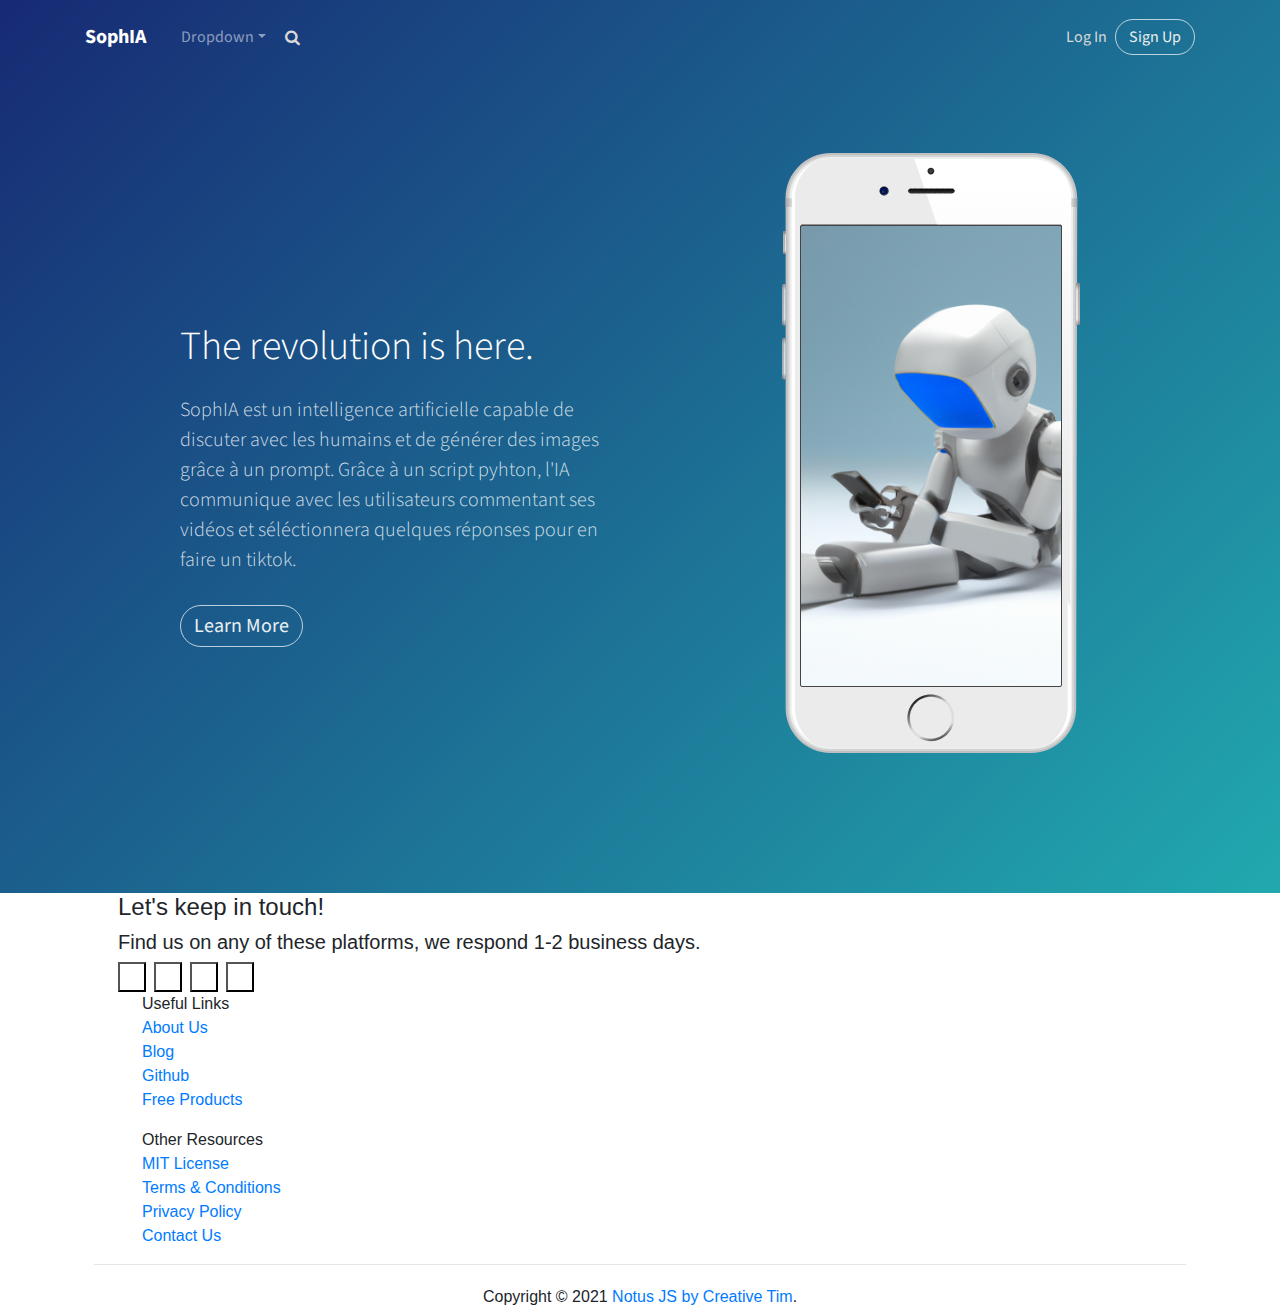
<file: index.html>
<!DOCTYPE html>
<html>

<head>
    <meta charset="utf-8">
    <meta name="viewport" content="width=device-width, initial-scale=1.0">
    <title>SophIA</title>
    <link rel="stylesheet" href="https://cdnjs.cloudflare.com/ajax/libs/twitter-bootstrap/4.1.3/css/bootstrap.min.css">
    <link rel="stylesheet" href="https://cdnjs.cloudflare.com/ajax/libs/font-awesome/4.7.0/css/font-awesome.min.css">
    <link rel="stylesheet" href="https://fonts.googleapis.com/css?family=Source+Sans+Pro:300,400,700">
    <link rel="stylesheet" href="assets/css/style.css">
    <link rel="stylesheet" href="https://demos.creative-tim.com/notus-js/assets/styles/tailwind.css">
    <link rel="stylesheet"
        href="https://demos.creative-tim.com/notus-js/assets/vendor/@fortawesome/fontawesome-free/css/all.min.css">

</head>

<body>
    <div>
        <div class="header-blue">
            <nav class="navbar navbar-dark navbar-expand-md navigation-clean-search">
                <div class="container"><a class="navbar-brand" href="#">SophIA</a><button class="navbar-toggler"
                        data-toggle="collapse" data-target="#navcol-1"><span class="sr-only">Toggle
                            navigation</span><span class="navbar-toggler-icon"></span></button>
                    <div class="collapse navbar-collapse" id="navcol-1">
                        <ul class="nav navbar-nav">
                            <li class="dropdown"><a class="dropdown-toggle nav-link dropdown-toggle"
                                    data-toggle="dropdown" aria-expanded="false" href="#">Dropdown</a>
                                <div class="dropdown-menu" role="menu"><a class="dropdown-item" role="presentation"
                                        href="#">About Us</a><a class="dropdown-item" role="presentation" href="#">Our
                                        philosophy</a><a class="dropdown-item" role="presentation" href="#">What we
                                        do</a></div>
                            </li>
                        </ul>
                        <form class="form-inline mr-auto" target="_self">
                            <div class="form-group"><label for="search-field"><i class="fa fa-search"></i></label><input
                                    class="form-control search-field" type="search" name="search" id="search-field">
                            </div>
                        </form><span class="navbar-text"> <a href="#" class="login">Log In</a></span><a
                            class="btn btn-light action-button" role="button" href="#">Sign Up</a>
                    </div>
                </div>
            </nav>
            <div class="container hero">
                <div class="row">
                    <div class="col-12 col-lg-6 col-xl-5 offset-xl-1">
                        <h1>The revolution is here.</h1>
                        <p>SophIA est un intelligence artificielle capable de discuter avec les humains et de générer
                            des images grâce à un prompt. Grâce à un script pyhton, l'IA communique avec les
                            utilisateurs commentant ses vidéos et séléctionnera quelques réponses pour en faire un
                            tiktok.</p><button class="btn btn-light btn-lg action-button" type="button">Learn
                            More</button>
                    </div>
                    <div class="col-md-5 col-lg-5 offset-lg-1 offset-xl-0 d-none d-lg-block phone-holder">
                        <div class="iphone-mockup"><img src="assets/img/iphone.svg" class="device">
                            <div class="screen"></div>
                        </div>
                    </div>
                </div>
            </div>
        </div>
    </div>

    <footer class="relative bg-blueGray-200 pt-8 pb-6">
        <div class="container mx-auto px-4">
            <div class="flex flex-wrap text-left lg:text-left">
                <div class="w-full lg:w-6/12 px-4">
                    <h4 class="text-3xl fonat-semibold text-blueGray-700">Let's keep in touch!</h4>
                    <h5 class="text-lg mt-0 mb-2 text-blueGray-600">
                        Find us on any of these platforms, we respond 1-2 business days.
                    </h5>
                    <div class="mt-6 lg:mb-0 mb-6">
                        <button
                            class="bg-white text-lightBlue-400 shadow-lg font-normal h-10 w-10 items-center justify-center align-center rounded-full outline-none focus:outline-none mr-2"
                            type="button">
                            <i class="fab fa-twitter"></i></button><button
                            class="bg-white text-lightBlue-600 shadow-lg font-normal h-10 w-10 items-center justify-center align-center rounded-full outline-none focus:outline-none mr-2"
                            type="button">
                            <i class="fab fa-facebook-square"></i></button><button
                            class="bg-white text-pink-400 shadow-lg font-normal h-10 w-10 items-center justify-center align-center rounded-full outline-none focus:outline-none mr-2"
                            type="button">
                            <i class="fab fa-dribbble"></i></button><button
                            class="bg-white text-blueGray-800 shadow-lg font-normal h-10 w-10 items-center justify-center align-center rounded-full outline-none focus:outline-none mr-2"
                            type="button">
                            <i class="fab fa-github"></i>
                        </button>
                    </div>
                </div>
                <div class="w-full lg:w-6/12 px-4">
                    <div class="flex flex-wrap items-top mb-6">
                        <div class="w-full lg:w-4/12 px-4 ml-auto">
                            <span class="block uppercase text-blueGray-500 text-sm font-semibold mb-2">Useful
                                Links</span>
                            <ul class="list-unstyled">
                                <li>
                                    <a class="text-blueGray-600 hover:text-blueGray-800 font-semibold block pb-2 text-sm"
                                        href="#">About Us</a>
                                </li>
                                <li>
                                    <a class="text-blueGray-600 hover:text-blueGray-800 font-semibold block pb-2 text-sm"
                                        href="#">Blog</a>
                                </li>
                                <li>
                                    <a class="text-blueGray-600 hover:text-blueGray-800 font-semibold block pb-2 text-sm"
                                        href="#">Github</a>
                                </li>
                                <li>
                                    <a class="text-blueGray-600 hover:text-blueGray-800 font-semibold block pb-2 text-sm"
                                        href="#">Free Products</a>
                                </li>
                            </ul>
                        </div>
                        <div class="w-full lg:w-4/12 px-4">
                            <span class="block uppercase text-blueGray-500 text-sm font-semibold mb-2">Other
                                Resources</span>
                            <ul class="list-unstyled">
                                <li>
                                    <a class="text-blueGray-600 hover:text-blueGray-800 font-semibold block pb-2 text-sm"
                                        href="#">MIT License</a>
                                </li>
                                <li>
                                    <a class="text-blueGray-600 hover:text-blueGray-800 font-semibold block pb-2 text-sm"
                                        href="termsAndConditions.html">Terms &amp; Conditions</a>
                                </li>
                                <li>
                                    <a class="text-blueGray-600 hover:text-blueGray-800 font-semibold block pb-2 text-sm"
                                        href="privacyPolicy.html">Privacy Policy</a>
                                </li>
                                <li>
                                    <a class="text-blueGray-600 hover:text-blueGray-800 font-semibold block pb-2 text-sm"
                                        href="#">Contact Us</a>
                                </li>
                            </ul>
                        </div>
                    </div>
                </div>
            </div>
            <hr class="my-6 border-blueGray-300">
            <div class="flex flex-wrap items-center md:justify-between justify-center">
                <div class="w-full md:w-4/12 px-4 mx-auto text-center">
                    <div class="text-sm text-blueGray-500 font-semibold py-1">
                        Copyright © <span id="get-current-year">2021</span><a href="#"
                            class="text-blueGray-500 hover:text-gray-800" target="_blank"> Notus JS by
                            <a href="#" class="text-blueGray-500 hover:text-blueGray-800">Creative Tim</a>.
                    </div>
                </div>
            </div>
        </div>
    </footer>
    <script src="https://cdnjs.cloudflare.com/ajax/libs/jquery/3.2.1/jquery.min.js"></script>
    <script src="https://cdnjs.cloudflare.com/ajax/libs/twitter-bootstrap/4.1.3/js/bootstrap.bundle.min.js"></script>
</body>

</html>
</file>
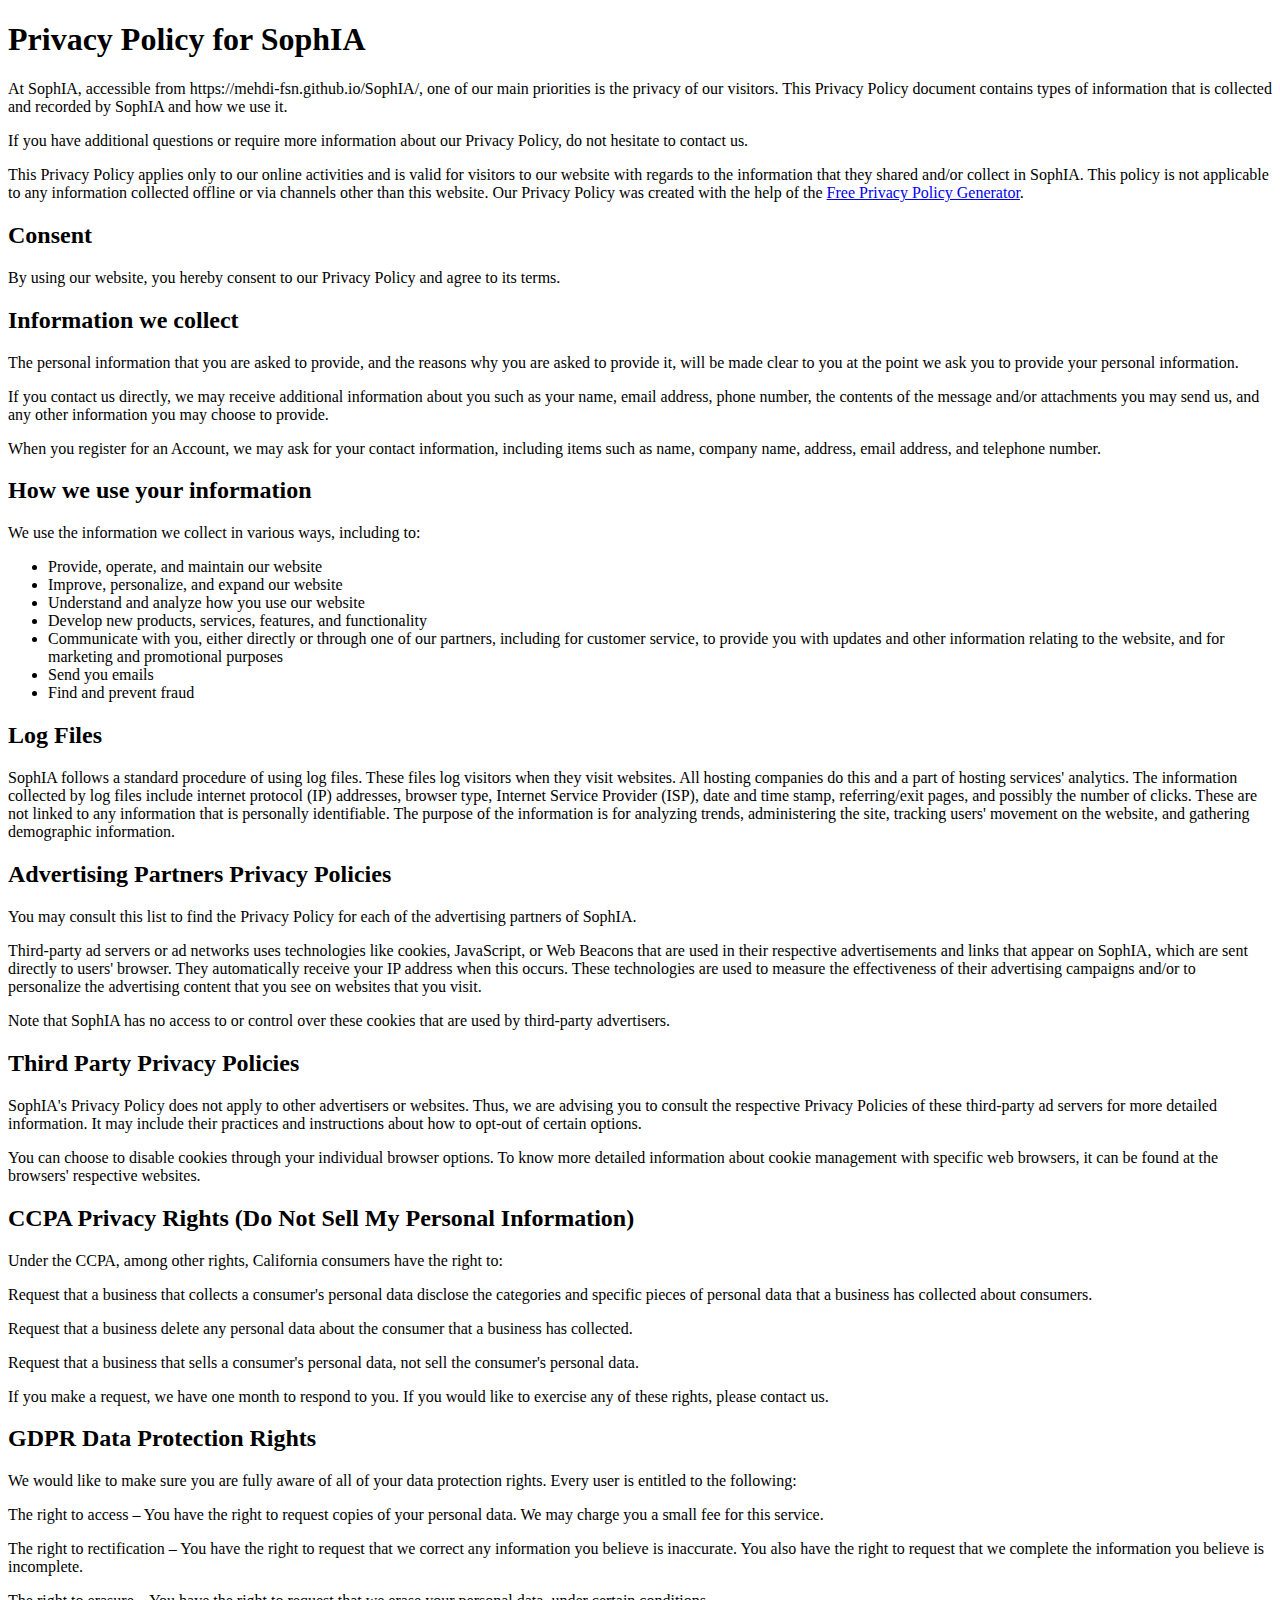
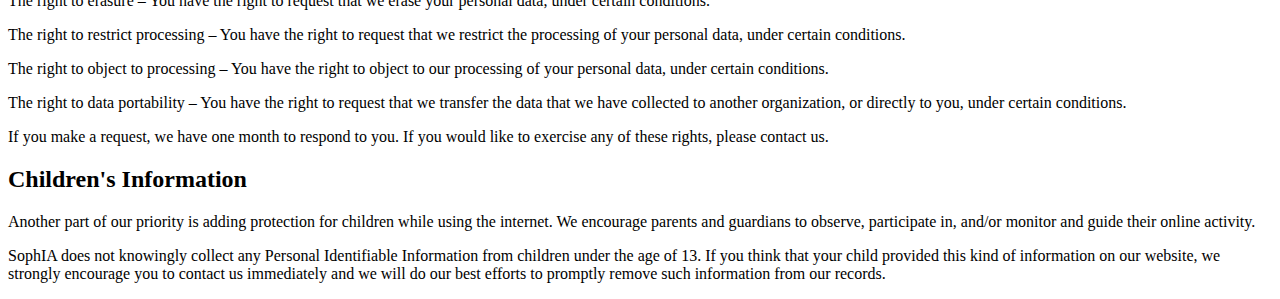
<file: privacyPolicy.html>
<!DOCTYPE html>
<html lang="en">

<head>
    <meta charset="UTF-8">
    <meta http-equiv="X-UA-Compatible" content="IE=edge">
    <meta name="viewport" content="width=device-width, initial-scale=1.0">
    <title>Document</title>
</head>

<body>
    <h1>Privacy Policy for SophIA</h1>

    <p>At SophIA, accessible from https://mehdi-fsn.github.io/SophIA/, one of our main priorities is the privacy of our
        visitors. This Privacy Policy document contains types of information that is collected and recorded by SophIA
        and how we use it.</p>

    <p>If you have additional questions or require more information about our Privacy Policy, do not hesitate to contact
        us.</p>

    <p>This Privacy Policy applies only to our online activities and is valid for visitors to our website with regards
        to the information that they shared and/or collect in SophIA. This policy is not applicable to any information
        collected offline or via channels other than this website. Our Privacy Policy was created with the help of the
        <a href="https://www.privacypolicygenerator.info/">Free Privacy Policy Generator</a>.</p>

    <h2>Consent</h2>

    <p>By using our website, you hereby consent to our Privacy Policy and agree to its terms.</p>

    <h2>Information we collect</h2>

    <p>The personal information that you are asked to provide, and the reasons why you are asked to provide it, will be
        made clear to you at the point we ask you to provide your personal information.</p>
    <p>If you contact us directly, we may receive additional information about you such as your name, email address,
        phone number, the contents of the message and/or attachments you may send us, and any other information you may
        choose to provide.</p>
    <p>When you register for an Account, we may ask for your contact information, including items such as name, company
        name, address, email address, and telephone number.</p>

    <h2>How we use your information</h2>

    <p>We use the information we collect in various ways, including to:</p>

    <ul>
        <li>Provide, operate, and maintain our website</li>
        <li>Improve, personalize, and expand our website</li>
        <li>Understand and analyze how you use our website</li>
        <li>Develop new products, services, features, and functionality</li>
        <li>Communicate with you, either directly or through one of our partners, including for customer service, to
            provide you with updates and other information relating to the website, and for marketing and promotional
            purposes</li>
        <li>Send you emails</li>
        <li>Find and prevent fraud</li>
    </ul>

    <h2>Log Files</h2>

    <p>SophIA follows a standard procedure of using log files. These files log visitors when they visit websites. All
        hosting companies do this and a part of hosting services' analytics. The information collected by log files
        include internet protocol (IP) addresses, browser type, Internet Service Provider (ISP), date and time stamp,
        referring/exit pages, and possibly the number of clicks. These are not linked to any information that is
        personally identifiable. The purpose of the information is for analyzing trends, administering the site,
        tracking users' movement on the website, and gathering demographic information.</p>




    <h2>Advertising Partners Privacy Policies</h2>

    <P>You may consult this list to find the Privacy Policy for each of the advertising partners of SophIA.</p>

    <p>Third-party ad servers or ad networks uses technologies like cookies, JavaScript, or Web Beacons that are used in
        their respective advertisements and links that appear on SophIA, which are sent directly to users' browser. They
        automatically receive your IP address when this occurs. These technologies are used to measure the effectiveness
        of their advertising campaigns and/or to personalize the advertising content that you see on websites that you
        visit.</p>

    <p>Note that SophIA has no access to or control over these cookies that are used by third-party advertisers.</p>

    <h2>Third Party Privacy Policies</h2>

    <p>SophIA's Privacy Policy does not apply to other advertisers or websites. Thus, we are advising you to consult the
        respective Privacy Policies of these third-party ad servers for more detailed information. It may include their
        practices and instructions about how to opt-out of certain options. </p>

    <p>You can choose to disable cookies through your individual browser options. To know more detailed information
        about cookie management with specific web browsers, it can be found at the browsers' respective websites.</p>

    <h2>CCPA Privacy Rights (Do Not Sell My Personal Information)</h2>

    <p>Under the CCPA, among other rights, California consumers have the right to:</p>
    <p>Request that a business that collects a consumer's personal data disclose the categories and specific pieces of
        personal data that a business has collected about consumers.</p>
    <p>Request that a business delete any personal data about the consumer that a business has collected.</p>
    <p>Request that a business that sells a consumer's personal data, not sell the consumer's personal data.</p>
    <p>If you make a request, we have one month to respond to you. If you would like to exercise any of these rights,
        please contact us.</p>

    <h2>GDPR Data Protection Rights</h2>

    <p>We would like to make sure you are fully aware of all of your data protection rights. Every user is entitled to
        the following:</p>
    <p>The right to access – You have the right to request copies of your personal data. We may charge you a small fee
        for this service.</p>
    <p>The right to rectification – You have the right to request that we correct any information you believe is
        inaccurate. You also have the right to request that we complete the information you believe is incomplete.</p>
    <p>The right to erasure – You have the right to request that we erase your personal data, under certain conditions.
    </p>
    <p>The right to restrict processing – You have the right to request that we restrict the processing of your personal
        data, under certain conditions.</p>
    <p>The right to object to processing – You have the right to object to our processing of your personal data, under
        certain conditions.</p>
    <p>The right to data portability – You have the right to request that we transfer the data that we have collected to
        another organization, or directly to you, under certain conditions.</p>
    <p>If you make a request, we have one month to respond to you. If you would like to exercise any of these rights,
        please contact us.</p>

    <h2>Children's Information</h2>

    <p>Another part of our priority is adding protection for children while using the internet. We encourage parents and
        guardians to observe, participate in, and/or monitor and guide their online activity.</p>

    <p>SophIA does not knowingly collect any Personal Identifiable Information from children under the age of 13. If you
        think that your child provided this kind of information on our website, we strongly encourage you to contact us
        immediately and we will do our best efforts to promptly remove such information from our records.</p>
</body>

</html>
</file>
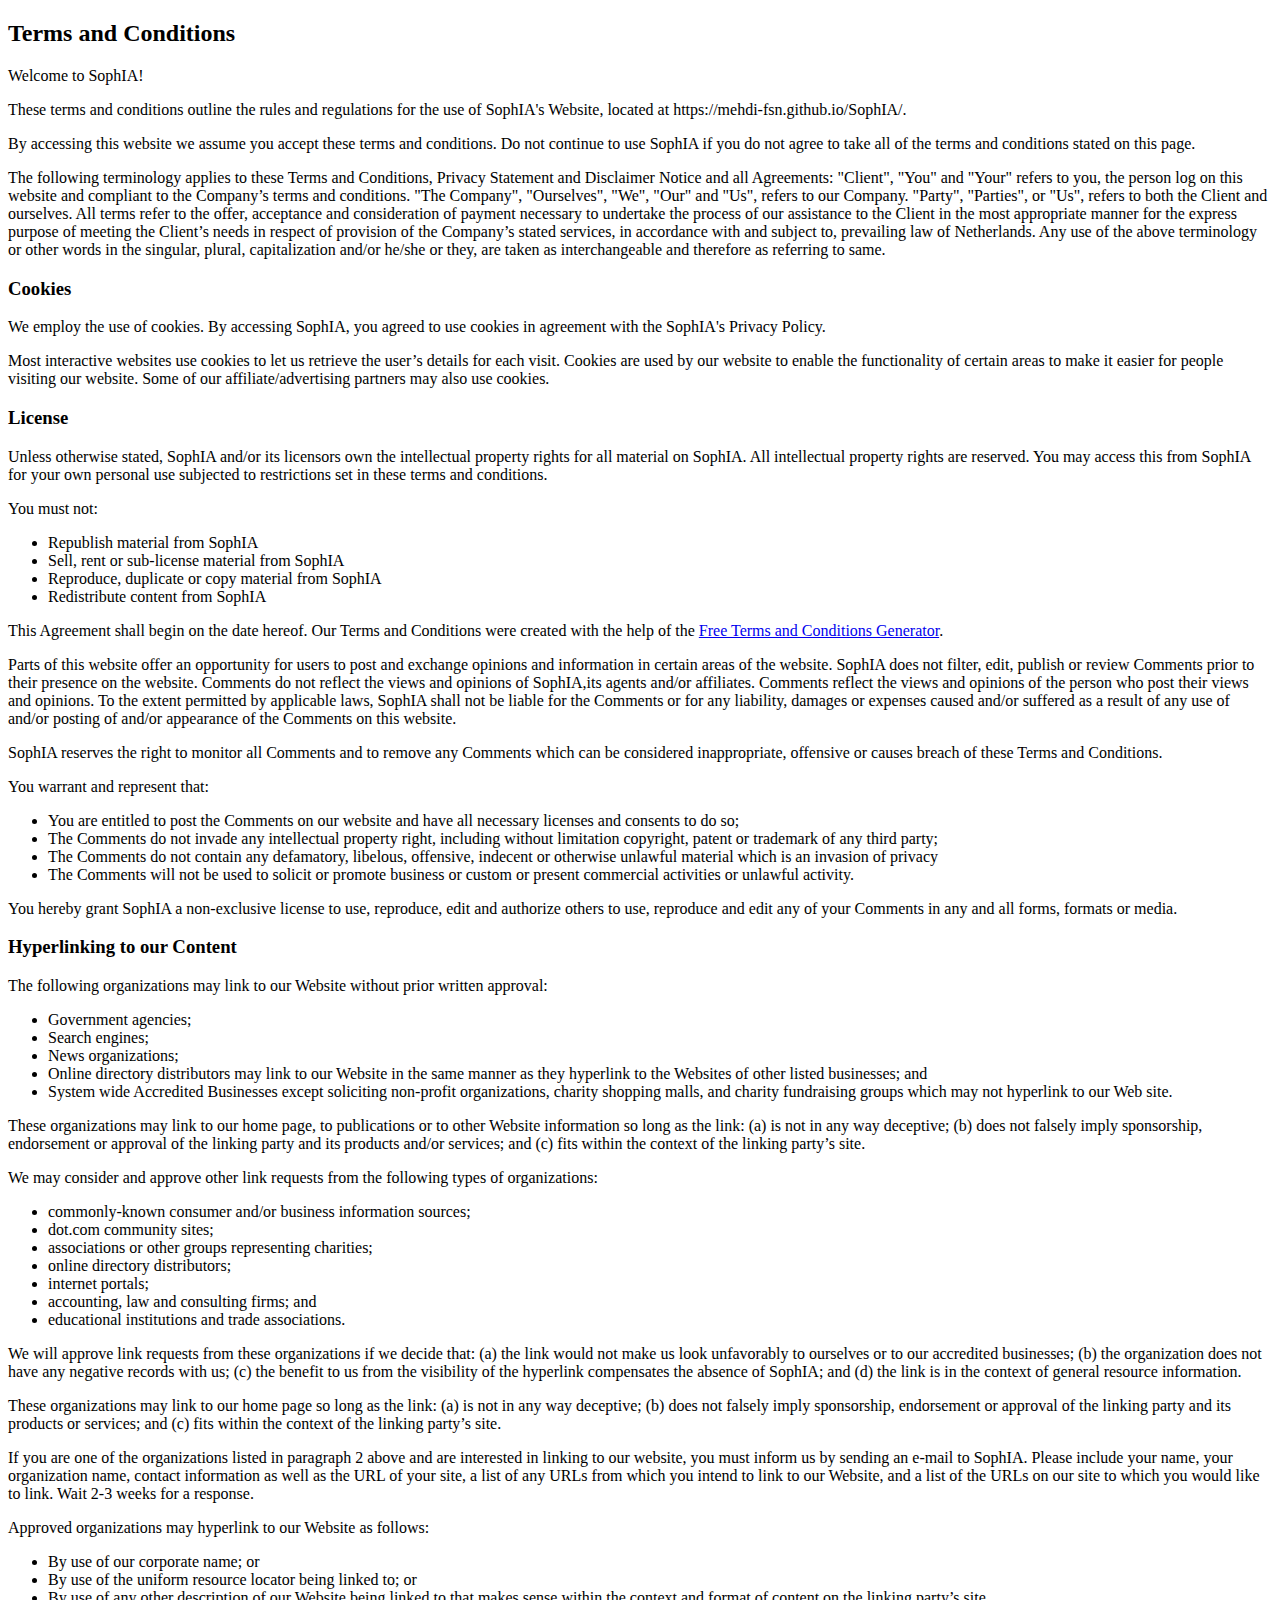
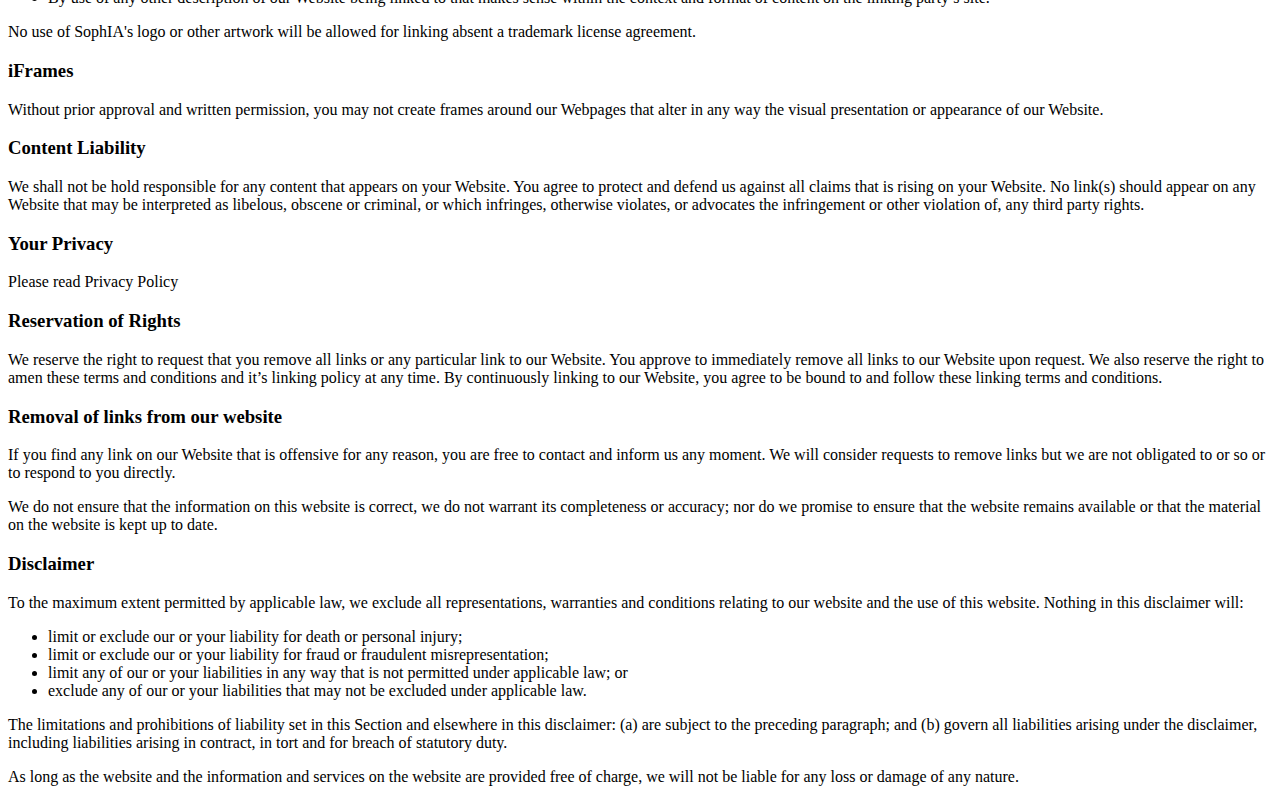
<file: termsAndConditions.html>
<!DOCTYPE html>
<html lang="en">

<head>
    <meta charset="UTF-8">
    <meta http-equiv="X-UA-Compatible" content="IE=edge">
    <meta name="viewport" content="width=device-width, initial-scale=1.0">
    <title>Document</title>
</head>

<body>
    <h2><strong>Terms and Conditions</strong></h2>

    <p>Welcome to SophIA!</p>

    <p>These terms and conditions outline the rules and regulations for the use of SophIA's Website, located at
        https://mehdi-fsn.github.io/SophIA/.</p>

    <p>By accessing this website we assume you accept these terms and conditions. Do not continue to use SophIA if you
        do not agree to take all of the terms and conditions stated on this page.</p>

    <p>The following terminology applies to these Terms and Conditions, Privacy Statement and Disclaimer Notice and all
        Agreements: "Client", "You" and "Your" refers to you, the person log on this website and compliant to the
        Company’s terms and conditions. "The Company", "Ourselves", "We", "Our" and "Us", refers to our Company.
        "Party", "Parties", or "Us", refers to both the Client and ourselves. All terms refer to the offer, acceptance
        and consideration of payment necessary to undertake the process of our assistance to the Client in the most
        appropriate manner for the express purpose of meeting the Client’s needs in respect of provision of the
        Company’s stated services, in accordance with and subject to, prevailing law of Netherlands. Any use of the
        above terminology or other words in the singular, plural, capitalization and/or he/she or they, are taken as
        interchangeable and therefore as referring to same.</p>

    <h3><strong>Cookies</strong></h3>

    <p>We employ the use of cookies. By accessing SophIA, you agreed to use cookies in agreement with the SophIA's
        Privacy Policy. </p>

    <p>Most interactive websites use cookies to let us retrieve the user’s details for each visit. Cookies are used by
        our website to enable the functionality of certain areas to make it easier for people visiting our website. Some
        of our affiliate/advertising partners may also use cookies.</p>

    <h3><strong>License</strong></h3>

    <p>Unless otherwise stated, SophIA and/or its licensors own the intellectual property rights for all material on
        SophIA. All intellectual property rights are reserved. You may access this from SophIA for your own personal use
        subjected to restrictions set in these terms and conditions.</p>

    <p>You must not:</p>
    <ul>
        <li>Republish material from SophIA</li>
        <li>Sell, rent or sub-license material from SophIA</li>
        <li>Reproduce, duplicate or copy material from SophIA</li>
        <li>Redistribute content from SophIA</li>
    </ul>

    <p>This Agreement shall begin on the date hereof. Our Terms and Conditions were created with the help of the <a
            href="https://www.termsandconditionsgenerator.com/">Free Terms and Conditions Generator</a>.</p>

    <p>Parts of this website offer an opportunity for users to post and exchange opinions and information in certain
        areas of the website. SophIA does not filter, edit, publish or review Comments prior to their presence on the
        website. Comments do not reflect the views and opinions of SophIA,its agents and/or affiliates. Comments reflect
        the views and opinions of the person who post their views and opinions. To the extent permitted by applicable
        laws, SophIA shall not be liable for the Comments or for any liability, damages or expenses caused and/or
        suffered as a result of any use of and/or posting of and/or appearance of the Comments on this website.</p>

    <p>SophIA reserves the right to monitor all Comments and to remove any Comments which can be considered
        inappropriate, offensive or causes breach of these Terms and Conditions.</p>

    <p>You warrant and represent that:</p>

    <ul>
        <li>You are entitled to post the Comments on our website and have all necessary licenses and consents to do so;
        </li>
        <li>The Comments do not invade any intellectual property right, including without limitation copyright, patent
            or trademark of any third party;</li>
        <li>The Comments do not contain any defamatory, libelous, offensive, indecent or otherwise unlawful material
            which is an invasion of privacy</li>
        <li>The Comments will not be used to solicit or promote business or custom or present commercial activities or
            unlawful activity.</li>
    </ul>

    <p>You hereby grant SophIA a non-exclusive license to use, reproduce, edit and authorize others to use, reproduce
        and edit any of your Comments in any and all forms, formats or media.</p>

    <h3><strong>Hyperlinking to our Content</strong></h3>

    <p>The following organizations may link to our Website without prior written approval:</p>

    <ul>
        <li>Government agencies;</li>
        <li>Search engines;</li>
        <li>News organizations;</li>
        <li>Online directory distributors may link to our Website in the same manner as they hyperlink to the Websites
            of other listed businesses; and</li>
        <li>System wide Accredited Businesses except soliciting non-profit organizations, charity shopping malls, and
            charity fundraising groups which may not hyperlink to our Web site.</li>
    </ul>

    <p>These organizations may link to our home page, to publications or to other Website information so long as the
        link: (a) is not in any way deceptive; (b) does not falsely imply sponsorship, endorsement or approval of the
        linking party and its products and/or services; and (c) fits within the context of the linking party’s site.</p>

    <p>We may consider and approve other link requests from the following types of organizations:</p>

    <ul>
        <li>commonly-known consumer and/or business information sources;</li>
        <li>dot.com community sites;</li>
        <li>associations or other groups representing charities;</li>
        <li>online directory distributors;</li>
        <li>internet portals;</li>
        <li>accounting, law and consulting firms; and</li>
        <li>educational institutions and trade associations.</li>
    </ul>

    <p>We will approve link requests from these organizations if we decide that: (a) the link would not make us look
        unfavorably to ourselves or to our accredited businesses; (b) the organization does not have any negative
        records with us; (c) the benefit to us from the visibility of the hyperlink compensates the absence of SophIA;
        and (d) the link is in the context of general resource information.</p>

    <p>These organizations may link to our home page so long as the link: (a) is not in any way deceptive; (b) does not
        falsely imply sponsorship, endorsement or approval of the linking party and its products or services; and (c)
        fits within the context of the linking party’s site.</p>

    <p>If you are one of the organizations listed in paragraph 2 above and are interested in linking to our website, you
        must inform us by sending an e-mail to SophIA. Please include your name, your organization name, contact
        information as well as the URL of your site, a list of any URLs from which you intend to link to our Website,
        and a list of the URLs on our site to which you would like to link. Wait 2-3 weeks for a response.</p>

    <p>Approved organizations may hyperlink to our Website as follows:</p>

    <ul>
        <li>By use of our corporate name; or</li>
        <li>By use of the uniform resource locator being linked to; or</li>
        <li>By use of any other description of our Website being linked to that makes sense within the context and
            format of content on the linking party’s site.</li>
    </ul>

    <p>No use of SophIA's logo or other artwork will be allowed for linking absent a trademark license agreement.</p>

    <h3><strong>iFrames</strong></h3>

    <p>Without prior approval and written permission, you may not create frames around our Webpages that alter in any
        way the visual presentation or appearance of our Website.</p>

    <h3><strong>Content Liability</strong></h3>

    <p>We shall not be hold responsible for any content that appears on your Website. You agree to protect and defend us
        against all claims that is rising on your Website. No link(s) should appear on any Website that may be
        interpreted as libelous, obscene or criminal, or which infringes, otherwise violates, or advocates the
        infringement or other violation of, any third party rights.</p>

    <h3><strong>Your Privacy</strong></h3>

    <p>Please read Privacy Policy</p>

    <h3><strong>Reservation of Rights</strong></h3>

    <p>We reserve the right to request that you remove all links or any particular link to our Website. You approve to
        immediately remove all links to our Website upon request. We also reserve the right to amen these terms and
        conditions and it’s linking policy at any time. By continuously linking to our Website, you agree to be bound to
        and follow these linking terms and conditions.</p>

    <h3><strong>Removal of links from our website</strong></h3>

    <p>If you find any link on our Website that is offensive for any reason, you are free to contact and inform us any
        moment. We will consider requests to remove links but we are not obligated to or so or to respond to you
        directly.</p>

    <p>We do not ensure that the information on this website is correct, we do not warrant its completeness or accuracy;
        nor do we promise to ensure that the website remains available or that the material on the website is kept up to
        date.</p>

    <h3><strong>Disclaimer</strong></h3>

    <p>To the maximum extent permitted by applicable law, we exclude all representations, warranties and conditions
        relating to our website and the use of this website. Nothing in this disclaimer will:</p>

    <ul>
        <li>limit or exclude our or your liability for death or personal injury;</li>
        <li>limit or exclude our or your liability for fraud or fraudulent misrepresentation;</li>
        <li>limit any of our or your liabilities in any way that is not permitted under applicable law; or</li>
        <li>exclude any of our or your liabilities that may not be excluded under applicable law.</li>
    </ul>

    <p>The limitations and prohibitions of liability set in this Section and elsewhere in this disclaimer: (a) are
        subject to the preceding paragraph; and (b) govern all liabilities arising under the disclaimer, including
        liabilities arising in contract, in tort and for breach of statutory duty.</p>

    <p>As long as the website and the information and services on the website are provided free of charge, we will not
        be liable for any loss or damage of any nature.</p>
</body>

</html>
</file>
<file: assets/css/style.css>
.header-blue {
  background:linear-gradient(135deg, #172a74, #21a9af);
  background-color:#184e8e;
  padding-bottom:80px;
  font-family:'Source Sans Pro', sans-serif;
}

@media (min-width:768px) {
  .header-blue {
    padding-bottom:120px;
  }
}

.header-blue .navbar {
  background:transparent;
  padding-top:.75rem;
  padding-bottom:.75rem;
  color:#fff;
  border-radius:0;
  box-shadow:none;
  border:none;
}

@media (min-width:768px) {
  .header-blue .navbar {
    padding-top:1rem;
    padding-bottom:1rem;
  }
}

.header-blue .navbar .navbar-brand {
  font-weight:bold;
  color:inherit;
}

.header-blue .navbar .navbar-brand:hover {
  color:#f0f0f0;
}

.header-blue .navbar .navbar-collapse {
  border-top:1px solid rgba(255,255,255,0.3);
  margin-top:.5rem;
}

@media (min-width:768px) {
  .header-blue .navbar .navbar-collapse {
    border-color:transparent;
    margin:0;
  }
}

.header-blue .navbar .navbar-collapse span .login {
  color:#d9d9d9;
  margin-right:.5rem;
  text-decoration:none;
}

.header-blue .navbar .navbar-collapse span .login:hover {
  color:#fff;
}

.header-blue .navbar .navbar-toggler {
  border-color:rgba(255,255,255,0.3);
}

.header-blue .navbar .navbar-toggler:hover, .header-blue .navbar-toggler:focus {
  background:none;
}

.header-blue .navbar .navbar-nav a.active, .header-blue .navbar .navbar-nav > .show .dropdown-item {
  background:none;
  box-shadow:none;
}

@media (min-width: 768px) {
  .header-blue .navbar-nav .nav-link {
    padding-left:.7rem;
    padding-right:.7rem;
  }
}

@media (min-width: 992px) {
  .header-blue .navbar-nav .nav-link {
    padding-left:1.2rem;
    padding-right:1.2rem;
  }
}

.header-blue .navbar .navbar-nav > li > .dropdown-menu {
  margin-top:-5px;
  box-shadow:0 4px 8px rgba(0,0,0,.1);
  background-color:#fff;
  border-radius:2px;
}

.header-blue .navbar .dropdown-menu .dropdown-item:focus, .header-blue .navbar .dropdown-menu .dropdown-item {
  line-height:2;
  color:#37434d;
}

.header-blue .navbar .dropdown-menu .dropdown-item:focus, .header-blue .navbar .dropdown-menu .dropdown-item:hover {
  background:#ebeff1;
}

.header-blue .action-button, .header-blue .action-button:not(.disabled):active {
  border:1px solid rgba(255,255,255,0.7);
  border-radius:40px;
  color:#ebeff1;
  box-shadow:none;
  text-shadow:none;
  padding:.3rem .8rem;
  background:transparent;
  transition:background-color 0.25s;
  outline:none;
}

.header-blue .action-button:hover {
  color:#fff;
}

.header-blue .navbar .form-inline label {
  color:#d9d9d9;
}

.header-blue .navbar .form-inline .search-field {
  display:inline-block;
  width:80%;
  background:none;
  border:none;
  border-bottom:1px solid transparent;
  border-radius:0;
  color:#ccc;
  box-shadow:none;
  color:inherit;
  transition:border-bottom-color 0.3s;
}

.header-blue .navbar .form-inline .search-field:focus {
  border-bottom:1px solid #ccc;
}

.header-blue .hero {
  margin-top:20px;
  text-align:center;
}

@media (min-width:768px) {
  .header-blue .hero {
    margin-top:60px;
    text-align:left;
  }
}

.header-blue .hero h1 {
  color:#fff;
  font-size:40px;
  margin-top:0;
  margin-bottom:15px;
  font-weight:300;
  line-height:1.4;
}

@media (min-width:992px) {
  .header-blue .hero h1 {
    margin-top:190px;
    margin-bottom:24px;
    line-height:1.2;
  }
}

.header-blue .hero p {
  color:rgba(255,255,255,0.8);
  font-size:20px;
  margin-bottom:30px;
  font-weight:300;
}

.header-blue .phone-holder {
  text-align:right;
}

.header-blue div.iphone-mockup {
  position:relative;
  max-width:300px;
  margin:20px;
  display:inline-block;
}

.header-blue .iphone-mockup img.device {
  width:100%;
  height:auto;
}

.header-blue .iphone-mockup .screen {
  position:absolute;
  width:88%;
  height:77%;
  top:12%;
  border-radius:2px;
  left:6%;
  border:1px solid #444;
  background-color:#aaa;
  overflow:hidden;
  background:url(../../assets/img/robotIA.jpg);
  background-size:cover;
  background-position:center;
}
</file>
